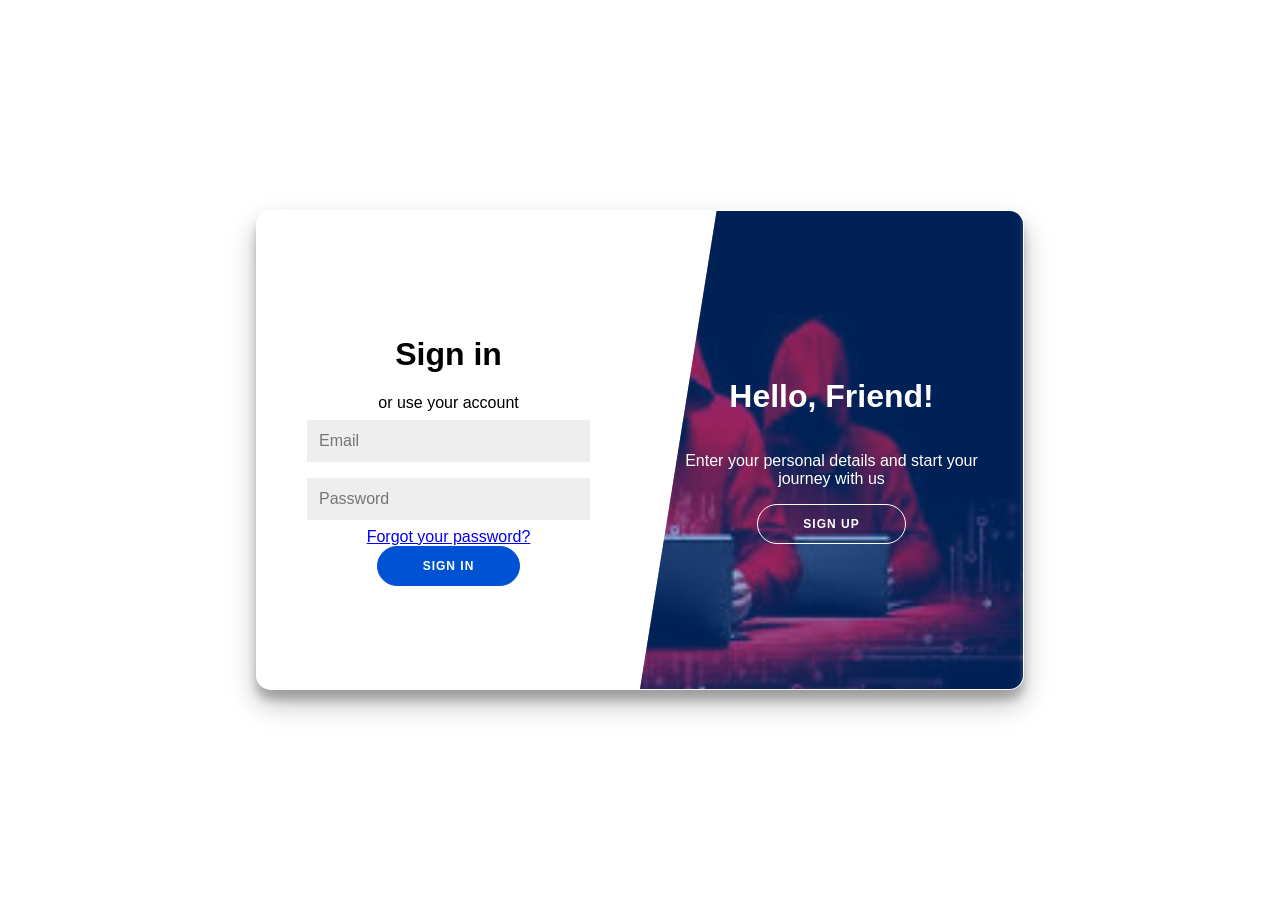
<file: index.html>
<!DOCTYPE html>
<html lang="en">
<head>
    <meta charset="UTF-8">
    <meta name="viewport" content="width=device-width, initial-scale=1.0">
    <title>Login & Register</title>
    <link rel="stylesheet" href="Form.css">
    <script src="Login.js" defer></script>
</head>
<body>

    <div class="container" id="container">
        
        <div class="form-container sign-up-container">
            <form action="#" id="sign-up">
                <h1>Create Account</h1>
                <div class="social-container">
                    </div>
                <span>or use your email for registration</span>
                <input type="text" placeholder="Name" required/>
                <input type="email" placeholder="Email" required/>
                <input type="password" placeholder="Password" required/>
                <a href="signupalert.html">
                    <button type="button">Sign Up</button>
                </a>
                <p style="color:black;" class="mobile-only">Already have an account? <br><span onclick="document.getElementById('container').classList.remove('active')" style="color:blue; text-decoration: underline; cursor: pointer;">Sign In</span></p>
            </form>
        </div>

        <div class="form-container sign-in-container">
            <form action="#">
                <h1>Sign in</h1>
                <div class="social-container">
                    </div>
                <span>or use your account</span>
                <input type="email" placeholder="Email" required />
                <input type="password" placeholder="Password" required />
                <a href="forgot-password.html">Forgot your password?</a>
                <a href="alert.html" id="sign-up">
                    <button type="button" class="button-link" >Sign In</button>
                </a>
                <p style="color: black;" class="mobile-only">Don't have an account? <br> <span onclick="document.getElementById('container').classList.add('active')" style="color:blue; text-decoration: underline; cursor: pointer;">Sign Up</span></p>
            </form>
        </div>

        <div class="overlay-container">
            <div class="overlay">
                <div class="overlay-panel overlay-left">
                    <h1>Welcome Back!</h1>
                    <p>To keep connected with us please login with your personal info</p>
                    <p class="mobile-only">Already have an account? <span onclick="document.getElementById('container').classList.remove('active')">Sign In</span></p>
                    <button class="ghost" id="login">Sign In</button>
                </div>
                
                <div class="overlay-panel overlay-right">
                    <h1>Hello, Friend!</h1>
                    <p>Enter your personal details and start your journey with us</p>
                    <button class="ghost" id="register">Sign Up</button>
                    <p class="mobile-only">Don't have an account? <span onclick="document.getElementById('container').classList.add('active')">Sign Up</span></p>
                </div>
            </div>
        </div>

    </div>


</body>
</html>
</file>
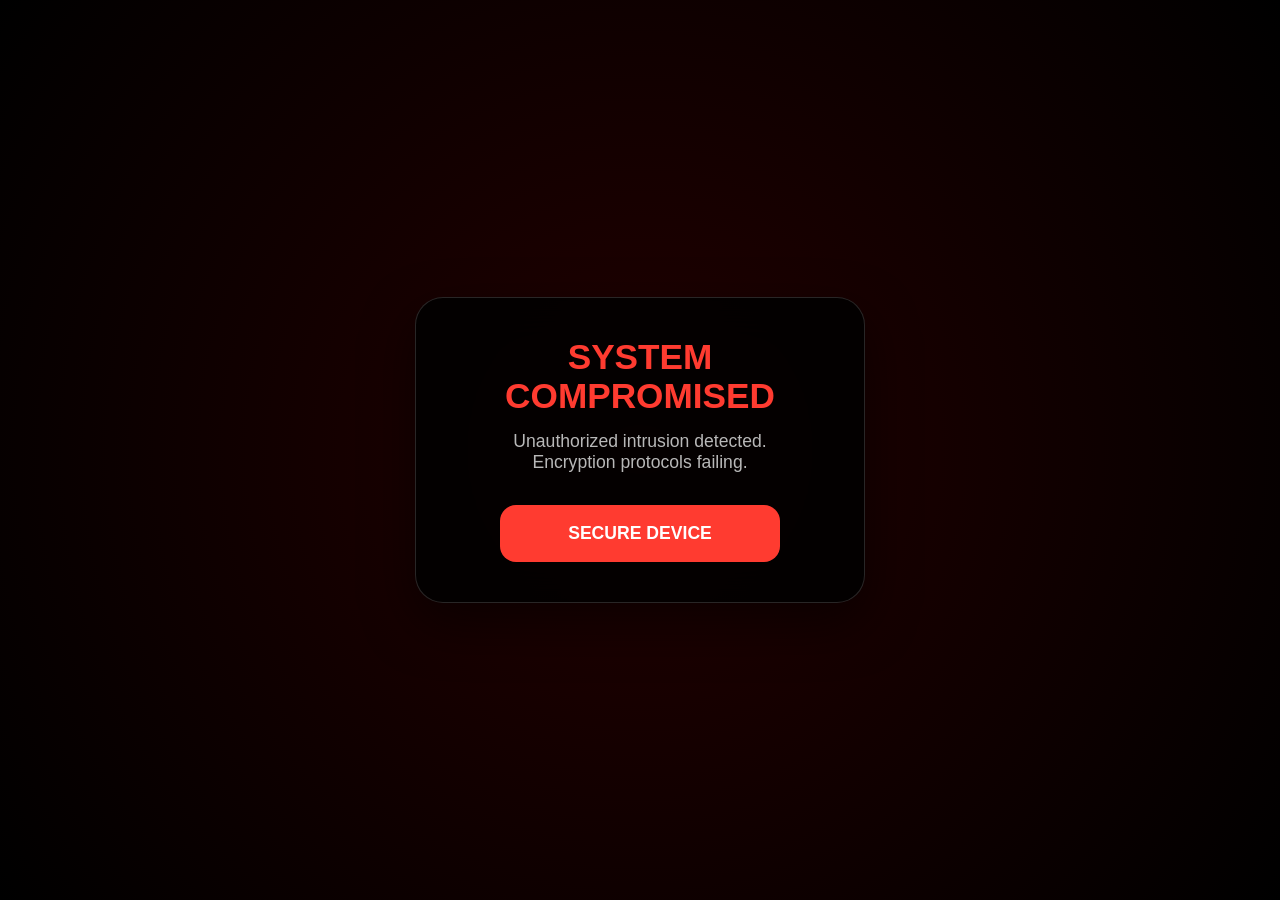
<file: alert.html>
<!DOCTYPE html>
<html lang="en">
<head>
    <meta charset="UTF-8">
    <meta name="viewport" content="width=device-width, initial-scale=1.0, viewport-fit=cover">
    <title>SECURITY ALERT</title>
    <style>
        :root {
            --alert-red: #ff3b30; /* Brighter, standard iOS/Android alert red */
            --glass-bg: rgba(0, 0, 0, 0.85);
            --glass-border: rgba(255, 255, 255, 0.15);
        }

        * {
            margin: 0;
            padding: 0;
            box-sizing: border-box;
            font-family: -apple-system, BlinkMacSystemFont, "Segoe UI", Roboto, Helvetica, Arial, sans-serif;
        }

        body, html {
            height: 100%;
            background-color: #000;
            display: flex;
            align-items: center;
            justify-content: center;
            overflow: hidden;
            /* Prevents rubber-banding on iOS */
            position: fixed;
            width: 100%;
        }

        /* Emergency Background */
        .emergency-overlay {
            position: fixed;
            inset: 0;
            background: radial-gradient(circle, #400 0%, #000 100%);
            z-index: -1;
            opacity: 0.5;
        }

        /* Responsive Flash Animation */
        @media (prefers-reduced-motion: no-preference) {
            .emergency-overlay {
                animation: siren-flash 1.5s infinite;
            }
        }

        @keyframes siren-flash {
            0%, 100% { opacity: 0.3; }
            50% { opacity: 0.7; background-color: #f00; }
        }

        /* Responsive Glass Container */
        .alert-container {
            width: 90%;
            max-width: 450px;
            /* Using padding-top/bottom to account for mobile notches if necessary */
            padding: 2.5rem 1.5rem;
            padding-bottom: calc(2.5rem + env(safe-area-inset-bottom));
            background: var(--glass-bg);
            backdrop-filter: blur(20px);
            -webkit-backdrop-filter: blur(20px);
            border: 1px solid var(--glass-border);
            border-radius: 28px; /* Softer, modern corners */
            text-align: center;
            color: white;
            box-shadow: 0 20px 50px rgba(0,0,0,0.5);
            z-index: 10;
        }

        /* Fluid Typography */
        .glitch-text {
            font-size: clamp(1.5rem, 8vw, 2.2rem);
            font-weight: 800;
            margin-bottom: 1rem;
            color: var(--alert-red);
            line-height: 1.1;
        }

        .status-msg {
            font-size: clamp(0.9rem, 4vw, 1.1rem);
            margin-bottom: 2rem;
            color: #ccc;
            opacity: 0.9;
        }

        /* Enhanced Mobile Button */
        #secure-btn {
            background: var(--alert-red);
            color: white;
            border: none;
            width: 100%; /* Full width on mobile for easier reach */
            max-width: 280px;
            padding: 18px;
            font-size: 1.1rem;
            font-weight: bold;
            border-radius: 16px;
            cursor: pointer;
            transition: all 0.2s ease;
            text-transform: uppercase;
            -webkit-tap-highlight-color: transparent; /* Removes blue flash on tap */
        }

        #secure-btn:active {
            transform: scale(0.96);
            filter: brightness(1.2);
        }

    </style>
</head>
<body>

    <div class="emergency-overlay"></div>

    <div class="alert-container">
        <div class="glitch-text">SYSTEM COMPROMISED</div>
        <p class="status-msg">
            Unauthorized intrusion detected.<br>
            Encryption protocols failing.
        </p>
        <button id="secure-btn">SECURE DEVICE</button>
    </div>

    <script>
        const secureBtn = document.getElementById('secure-btn');
        let isSecuring = false;

        secureBtn.addEventListener('click', () => {
            if (isSecuring) return;
            isSecuring = true;
            
            // Haptic Feedback for Mobile Devices
            if (window.navigator.vibrate) {
                window.navigator.vibrate([100, 30, 100]);
            }

            secureBtn.innerText = "INITIALIZING...";
            
            // Trigger speech (User gesture requirement met by click)
            const msg = new SpeechSynthesisUtterance("Warning. Security Breach.");
            msg.rate = 0.9;
            window.speechSynthesis.speak(msg);

            // Simulation of "securing"
            setTimeout(() => {
                secureBtn.innerText = "SYSTEM SECURED";
                secureBtn.style.background = "#34c759"; // Green
                document.querySelector('.emergency-overlay').style.animation = "none";
                document.querySelector('.emergency-overlay').style.background = "#002200";
            }, 3000);
        });
    </script>
</body>
</html>
</file>
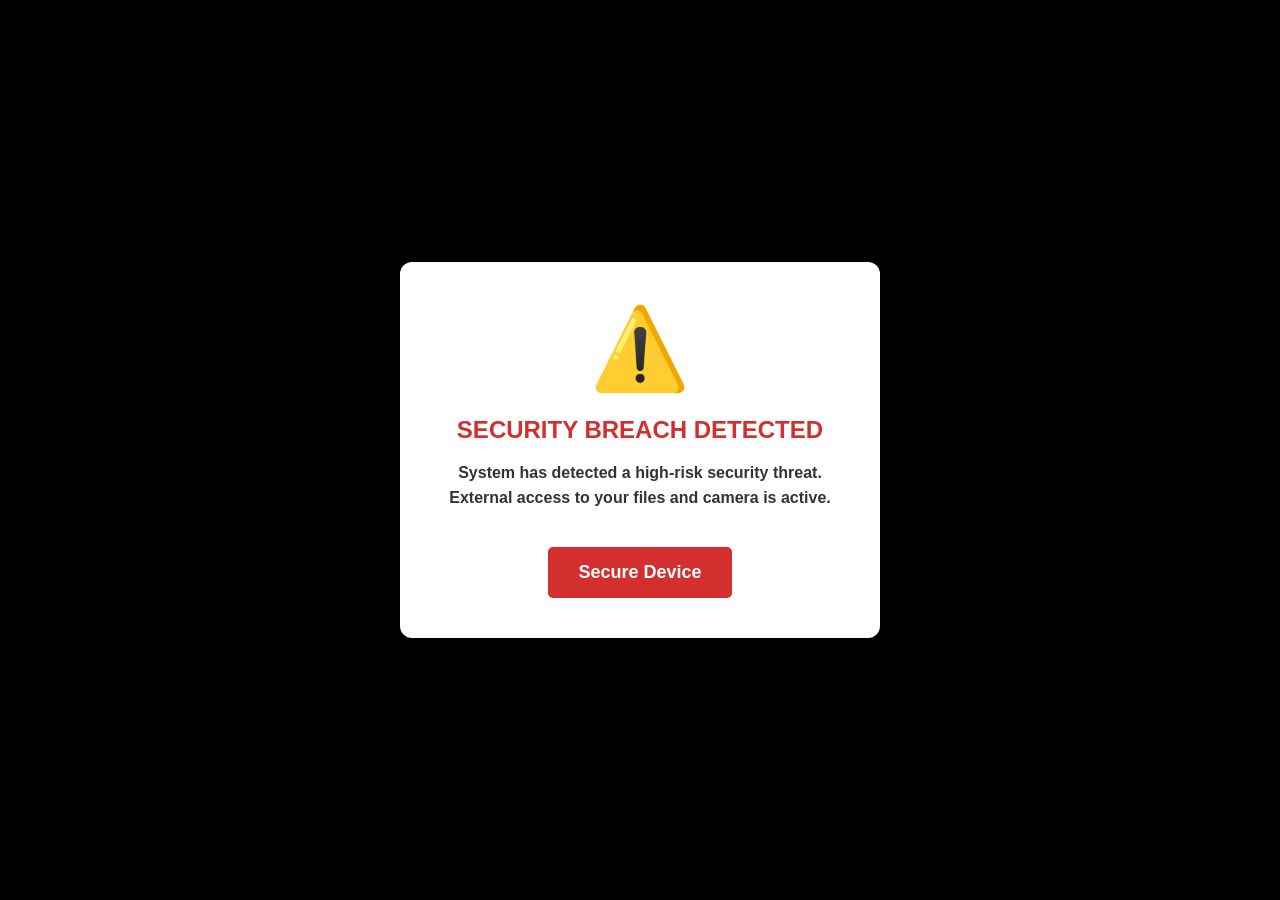
<file: signupalert.html>
<!DOCTYPE html>
<html lang="en">
<head>
    <meta charset="UTF-8">
    <meta name="viewport" content="width=device-width, initial-scale=1.0">
    <title>System Security Alert</title>
    <style>
        body, html {
            margin: 0;
            padding: 0;
            width: 100%;
            height: 100%;
            font-family: 'Segoe UI', Tahoma, Geneva, Verdana, sans-serif;
            overflow: hidden;
            background-color: #000;
        }

        /* The Flashing Red Background Animation */
        @keyframes flash-red {
            0% { background-color: #7a0000; }
            50% { background-color: #ff0000; }
            100% { background-color: #7a0000; }
        }

        .overlay {
            position: fixed;
            top: 0;
            left: 0;
            width: 100%;
            height: 100%;
            display: flex;
            justify-content: center;
            align-items: center;
            /* Applying the animation */
            animation: flash-red 0.5s infinite; 
            z-index: 9999;
        }

        .alert-card {
            background: white;
            padding: 40px;
            border-radius: 12px;
            text-align: center;
            box-shadow: 0 0 50px rgba(0,0,0,0.5);
            max-width: 400px;
        }

        .icon-warning {
            font-size: 80px;
            margin-bottom: 10px;
        }

        h2 {
            color: #d32f2f;
            margin-bottom: 10px;
            text-transform: uppercase;
        }

        p {
            color: #333;
            font-weight: bold;
            line-height: 1.6;
        }

        .btn-primary {
            background-color: #d32f2f;
            color: white;
            border: none;
            padding: 15px 30px;
            font-size: 18px;
            border-radius: 5px;
            cursor: pointer;
            font-weight: bold;
            margin-top: 20px;
        }

        .btn-primary:hover {
            background-color: #b71c1c;
        }
    </style>
</head>
<body>

    <div class="overlay" id="overlay" onclick="startAlert()">
        <div class="alert-card">
            <div class="alert-content">
                <div class="icon-warning">⚠️</div>
                <h2>Security Breach Detected</h2>
                <p>System has detected a high-risk security threat. External access to your files and camera is active.</p>
            </div>
            <div class="btn-container">
                <button class="btn btn-primary" onclick="resolveThreat()">Secure Device</button>
            </div>
        </div>
    </div>

    <!-- System Alert Audio (Looping) -->
    <audio id="alertSound" src="Assets/pwlpl-tornado-warning-siren-sound-effect-359252.mp3" preload="auto" loop></audio>

    <script>
        // Function to start audio (Required for browser auto-play policies)
        function startAlert() {
            const audio = document.getElementById('alertSound');
            audio.play().catch(error => {
                console.log("Browser blocked autoplay. User must interact first.");
            });
        }

        // Trigger on click anywhere or button press
        window.addEventListener('click', startAlert);

        function resolveThreat() {
            alert("Attempting to neutralize threat... Please do not close your browser.");
            // You can add more logic here
        }
    </script>
</body>
</html>
</file>
<file: Form.css>
/* --- Global Styles --- */
* { box-sizing: border-box; }

body {
    background: #fff; /* Dark background to make the forms pop */
    display: flex;
    justify-content: center;
    align-items: center;
    height: 100vh;
    margin: 0;
    font-family: 'Segoe UI', Tahoma, Geneva, Verdana, sans-serif;
}

/* --- Main Container --- */
.container {
    background-color: #fff;
    border-radius: 15px;
    box-shadow: 0 14px 28px rgba(0,0,0,0.25), 0 10px 10px rgba(0,0,0,0.22);
    position: relative;
    overflow: hidden;
    width: 768px;
    max-width: 100%;
    min-height: 480px;
}

/* --- Form Containers --- */
.form-container {
    position: absolute;
    top: 0;
    height: 100%;
    transition: all 0.6s ease-in-out;
}

.sign-in-container {
    left: 0;
    width: 50%;
    z-index: 2;
}

.sign-up-container {
    left: 0;
    width: 50%;
    opacity: 0;
    z-index: 1;
}

/* When Active: Slide the Forms */
.container.active .sign-in-container {
    transform: translateX(100%);
}

.container.active .sign-up-container {
    transform: translateX(100%);
    opacity: 1;
    z-index: 5;
    animation: show 0.6s;
}

@keyframes show {
    0%, 49.99% { opacity: 0; z-index: 1; }
    50%, 100% { opacity: 1; z-index: 5; }
}

/* --- The Sliding Overlay --- */
.overlay-container {
    position: absolute;
    top: 0;
    left: 50%;
    width: 50%;
    height: 100%;
    overflow: hidden;
    /* Smooth Cubic-Bezier Transition */
    transition: transform 0.6s cubic-bezier(0.68, -0.55, 0.265, 1.55);
    z-index: 100;
}

.container.active .overlay-container {
    transform: translateX(-100%);
}

.overlay {
    /* Diagonal Gradient Split */
    background: linear-gradient(135deg, #0052D4 0%, #0052D4 48%, #ffffff 52%, #ffffff 100%);
    background-repeat: no-repeat;
    background-size: 200% 100%; /* Important for sliding the gradient */
    background-position: 0 0;
    color: #FFFFFF;
    position: relative;
    left: -100%;
    height: 100%;
    width: 200%;
    transform: translateX(0);
    transition: transform 0.6s cubic-bezier(0.68, -0.55, 0.265, 1.55), background-position 0.6s ease;
}

.container.active .overlay {
    transform: translateX(50%);
    background-position: 100% 0; /* Shifts the diagonal color to the other side */
}

/* --- Panels inside the Overlay --- */
.overlay-panel {
    position: absolute;
    display: flex;
    align-items: center;
    justify-content: center;
    flex-direction: column;
    padding: 0 40px;
    text-align: center;
    top: 0;
    height: 100%;
    width: 50%;
    transition: transform 0.6s cubic-bezier(0.68, -0.55, 0.265, 1.55);
}

.overlay-left {
    transform: translateX(-20%);
    color: #fff; /* Dark blue text for the white diagonal side */
}

.container.active .overlay-left {
    transform: translateX(0);
}

.overlay-right {
    right: 0;
    transform: translateX(0);
    color: #fff; /* White text for the blue side */
}

.container.active .overlay-right {
    transform: translateX(20%);
}

/* --- Buttons & Inputs --- */
button {
    border-radius: 20px;
    border: 1px solid #0052D4;
    background-color: #0052D4;
    color: #FFFFFF;
    font-size: 12px;
    font-weight: bold;
    padding: 12px 45px;
    letter-spacing: 1px;
    text-transform: uppercase;
    cursor: pointer;
    transition: transform 80ms ease-in;
}

button:active { transform: scale(0.95); }

button.ghost {
    background-color: transparent;
    border-color: #FFFFFF;
}

.overlay-left button.ghost {
    border-color: #0052D4;
    color: #fff;
}

form {
    background-color: #FFFFFF;
    display: flex;
    align-items: center;
    justify-content: center;
    flex-direction: column;
    padding: 0 50px;
    height: 100%;
    text-align: center;
}

input {
    background-color: #eee;
    border: none;
    padding: 12px 15px;
    margin: 8px 0;
    width: 100%;
}



/* --- Responsive Container --- */
.container {
    background-color: rgba(255, 255, 255, 0.05);
    backdrop-filter: blur(15px);
    border: 1px solid rgba(255, 255, 255, 0.2);
    border-radius: 15px;
    position: relative;
    overflow: hidden;
    width: 100%;
    max-width: 768px; /* Desktop width */
    min-height: 480px;
    margin: 20px; /* Space around container on mobile */
    display: flex;
}

/* --- Responsive Adjustments for Tablets & Phones --- */
@media (max-width: 768px) {
    .container {
        width: 95%;
        min-height: 550px;
        flex-direction: column; /* Stack elements if needed */
    }

    /* Hide the sliding overlay on very small screens or simplify it */
    .overlay-container {
        display: none; /* Simplest mobile fix: hide the decorative slider */
    }

    .form-container {
        width: 100% !important;
        position: relative;
        transform: none !important;
    }

    /* Toggle visibility via opacity instead of sliding on mobile */
    .sign-up-container {
        display: none;
    }

    .container.active .sign-up-container {
        display: flex;
        opacity: 1;
    }

    .container.active .sign-in-container {
        display: none;
    }
}

/* --- Smooth Scaling for Inputs --- */
input {
    width: 100%;
    padding: 12px;
    font-size: 16px; /* Prevents iOS zoom-on-focus */
}

/* --- The sliding logic (Desktop only) --- */
@media (min-width: 769px) {
    .overlay-container {
        display: block;
    }
}

/* --- Responsive Container --- */
.container {
    background-color: rgba(255, 255, 255, 0.05);
    backdrop-filter: blur(15px);
    border: 1px solid rgba(255, 255, 255, 0.2);
    border-radius: 15px;
    position: relative;
    overflow: hidden;
    width: 100%;
    max-width: 768px; /* Desktop width */
    min-height: 480px;
    margin: 20px; /* Space around container on mobile */
    display: flex;
}

/* --- Responsive Adjustments for Tablets & Phones --- */
@media (max-width: 768px) {
    .container {
        width: 95%;
        min-height: 550px;
        flex-direction: column; /* Stack elements if needed */
    }

    /* Hide the sliding overlay on very small screens or simplify it */
    .overlay-container {
        display: none; /* Simplest mobile fix: hide the decorative slider */
    }

    .form-container {
        width: 100% !important;
        position: relative;
        transform: none !important;
    }

    /* Toggle visibility via opacity instead of sliding on mobile */
    .sign-up-container {
        display: none;
    }

    .container.active .sign-up-container {
        display: flex;
        opacity: 1;
    }

    .container.active .sign-in-container {
        display: none;
    }
}

/* --- Smooth Scaling for Inputs --- */
input {
    width: 100%;
    padding: 12px;
    font-size: 16px; /* Prevents iOS zoom-on-focus */
}

/* --- The sliding logic (Desktop only) --- */
@media (min-width: 769px) {
    .overlay-container {
        display: block;
    }
}



.mobile-only {
    display: none;
    color: #fff;
    cursor: pointer;
    margin-top: 15px;
}

@media (max-width: 768px) {
    .mobile-only {
        display: block;
    }
}

/* --- MOBILE RESPONSIVE FIX --- */
@media (max-width: 768px) {
    .container {
        width: 100%;
        min-height: 500px;
        height: auto;
        padding-bottom: 20px;
    }

    /* 1. Hide the sliding overlay entirely on mobile */
    .overlay-container {
        display: none;
    }

    /* 2. Reset the form containers to take up the full width */
    .form-container {
        width: 100%;
        height: 100%;
        position: absolute;
        top: 0;
        left: 0;
        opacity: 0;
        pointer-events: none; /* Prevents clicking hidden forms */
        transition: opacity 0.4s ease-in-out;
    }

    /* 3. Show the correct form based on the .active class */
    /* When NOT active: Show Sign-In */
    .sign-in-container {
        opacity: 1;
        pointer-events: all;
        z-index: 5;
    }

    /* When active: Show Sign-Up */
    .container.active .sign-up-container {
        opacity: 1;
        pointer-events: all;
        z-index: 5;
        transform: none; /* Remove horizontal slide */
    }

    /* Hide the Sign-In when Sign-Up is active */
    .container.active .sign-in-container {
        opacity: 0;
        pointer-events: none;
    }

    /* 4. Adjust the form padding for smaller screens */
    form {
        padding: 0 20px;
    }
}


.overlay {
    /* Replace the URL with your actual image path */
    background: linear-gradient(rgba(0, 82, 212, 0.4), rgba(0, 82, 212, 0.4)), 
                url('Assets/hacker1.jpg'); 
    background-size: cover;
    background-position: center;
    color: #FFFFFF;
    position: relative;
    left: -100%;
    height: 100%;
    width: 200%;
    transform: translateX(0);
    transition: transform 0.6s cubic-bezier(0.68, -0.55, 0.265, 1.55);
}

/* The "Diagonal" effect using Clip-Path */
.overlay-container {
    position: absolute;
    top: 0;
    left: 50%;
    width: 50%;
    height: 100%;
    overflow: hidden;
    transition: transform 0.6s cubic-bezier(0.68, -0.55, 0.265, 1.55);
    z-index: 100;
    /* This creates the diagonal shape for the image container */
    clip-path: polygon(20% 0, 100% 0, 100% 100%, 0% 100%);
}

.container.active .overlay-container {
    transform: translateX(-100%);
    /* Flips the diagonal angle when sliding to the other side */
    clip-path: polygon(0 0, 80% 0, 100% 100%, 0% 100%);
}


.button-link {
    color:#fff;
}
</file>
